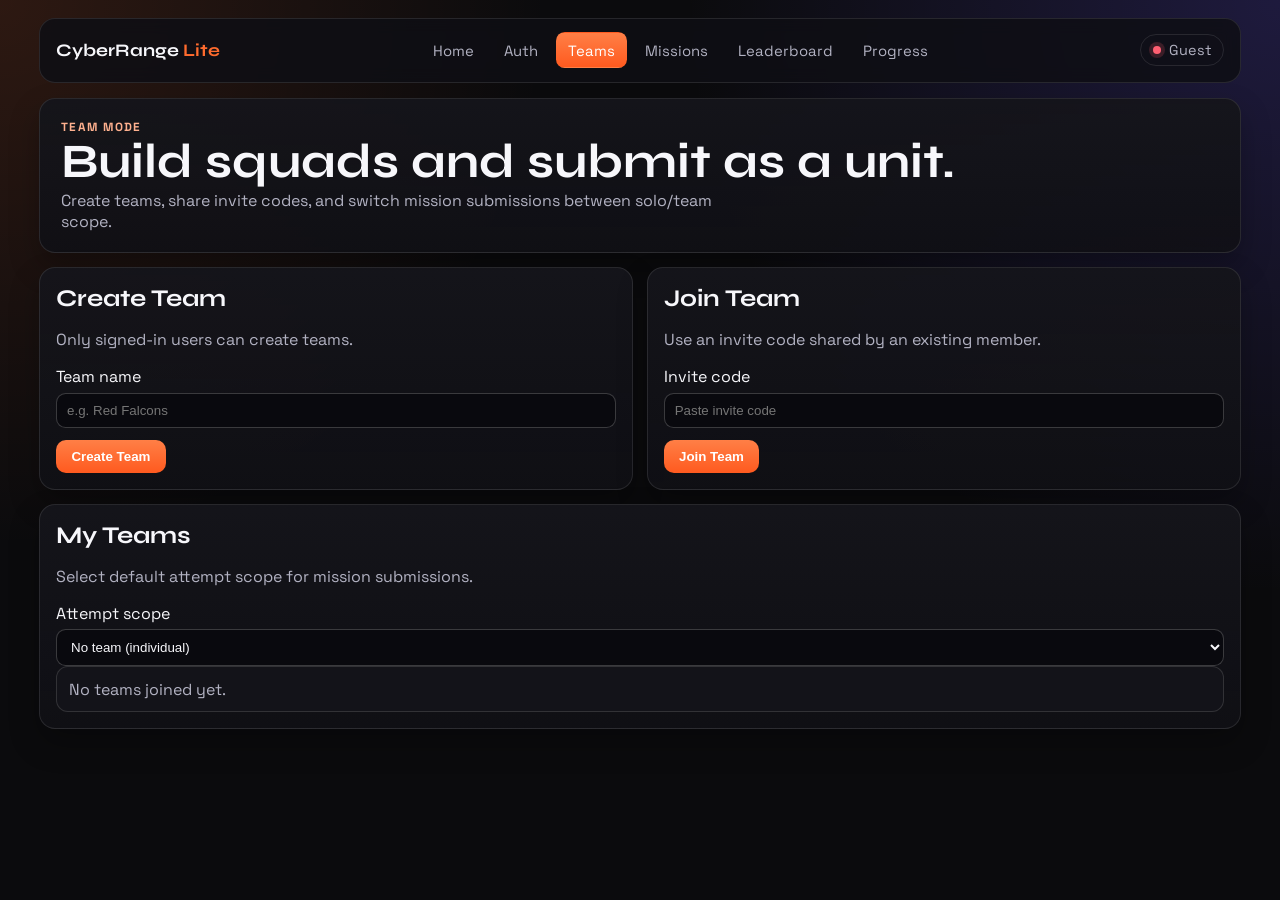
<file: frontend/teams.html>
<!doctype html>
<html lang="en">
  <head>
    <meta charset="UTF-8" />
    <meta name="viewport" content="width=device-width, initial-scale=1.0" />
    <title>CyberRange Lite · Teams</title>
    <link rel="preconnect" href="https://fonts.googleapis.com" />
    <link rel="preconnect" href="https://fonts.gstatic.com" crossorigin />
    <link
      href="https://fonts.googleapis.com/css2?family=Space+Grotesk:wght@400;500;700&family=Syne:wght@600;700;800&display=swap"
      rel="stylesheet"
    />
    <link rel="stylesheet" href="./style.css" />
  </head>
  <body>
    <div class="shell">
      <header class="topbar">
        <a class="brand" href="./index.html">CyberRange <span>Lite</span></a>
        <nav class="nav">
          <a data-nav="index" href="./index.html">Home</a>
          <a data-nav="auth" href="./auth.html">Auth</a>
          <a data-nav="teams" href="./teams.html">Teams</a>
          <a data-nav="missions" href="./missions.html">Missions</a>
          <a data-nav="leaderboard" href="./leaderboard.html">Leaderboard</a>
          <a data-nav="progress" href="./progress.html">Progress</a>
        </nav>
        <div class="auth-chip">
          <span id="auth-dot" class="dot"></span>
          <span id="auth-badge">Guest</span>
        </div>
      </header>

      <main class="page">
        <section class="hero-block">
          <p class="eyebrow">Team Mode</p>
          <h1>Build squads and submit as a unit.</h1>
          <p class="lead">Create teams, share invite codes, and switch mission submissions between solo/team scope.</p>
        </section>

        <section class="grid-2">
          <article class="card">
            <h2>Create Team</h2>
            <p>Only signed-in users can create teams.</p>
            <form id="create-team-form">
              <label>
                Team name
                <input id="team-name" minlength="3" maxlength="60" required placeholder="e.g. Red Falcons" />
              </label>
              <button type="submit">Create Team</button>
            </form>
          </article>

          <article class="card">
            <h2>Join Team</h2>
            <p>Use an invite code shared by an existing member.</p>
            <form id="join-team-form">
              <label>
                Invite code
                <input id="team-invite" minlength="6" maxlength="32" required placeholder="Paste invite code" />
              </label>
              <button type="submit">Join Team</button>
            </form>
          </article>
        </section>

        <section class="card">
          <h2>My Teams</h2>
          <p>Select default attempt scope for mission submissions.</p>
          <label>
            Attempt scope
            <select id="team-scope">
              <option value="">No team (individual)</option>
            </select>
          </label>
          <div id="teams-list" class="list"></div>
        </section>
      </main>
    </div>

    <div id="toast" class="toast" role="status" aria-live="polite"></div>
    <script src="./js/teams.js" type="module"></script>
  </body>
</html>
</file>
<file: frontend/style.css>
:root {
  color-scheme: dark;
  font-family: "Space Grotesk", system-ui, -apple-system, Segoe UI, Roboto, sans-serif;
  --bg: #0b0b0d;
  --bg-soft: #101015;
  --card: #141419;
  --line: rgba(255, 255, 255, 0.1);
  --text: #f7f7fb;
  --muted: #b2b2c2;
  --accent: #ff6b2e;
  --accent-2: #6b57ff;
  --pass: #45d483;
  --fail: #ff5f72;
}

* {
  box-sizing: border-box;
}

body {
  margin: 0;
  min-height: 100vh;
  color: var(--text);
  background:
    radial-gradient(circle at 0% 0%, rgba(255, 107, 46, 0.14), transparent 35%),
    radial-gradient(circle at 100% 0%, rgba(107, 87, 255, 0.2), transparent 38%),
    var(--bg);
}

a {
  color: inherit;
  text-decoration: none;
}

.shell {
  max-width: 1240px;
  margin: 0 auto;
  padding: 1.1rem 1.2rem 2.3rem;
}

.topbar {
  display: flex;
  align-items: center;
  gap: 1rem;
  justify-content: space-between;
  border: 1px solid var(--line);
  border-radius: 1rem;
  padding: 0.85rem 1rem;
  background: rgba(15, 15, 20, 0.86);
  position: sticky;
  top: 0.7rem;
  backdrop-filter: blur(8px);
  z-index: 20;
}

.brand {
  font-family: "Syne", "Space Grotesk", sans-serif;
  font-weight: 700;
  font-size: 1.1rem;
  white-space: nowrap;
}

.brand span {
  color: var(--accent);
}

.nav {
  display: flex;
  gap: 0.35rem;
  flex-wrap: wrap;
}

.nav a {
  padding: 0.46rem 0.7rem;
  border-radius: 0.55rem;
  color: var(--muted);
  font-size: 0.93rem;
  border: 1px solid transparent;
  transition: all 150ms ease;
}

.nav a:hover {
  border-color: var(--line);
  color: var(--text);
}

.nav a.active {
  background: linear-gradient(180deg, #ff7f46, #ff5a1f);
  color: #fff;
}

.auth-chip {
  display: flex;
  gap: 0.45rem;
  align-items: center;
  color: var(--muted);
  font-size: 0.9rem;
  border: 1px solid var(--line);
  border-radius: 999px;
  padding: 0.36rem 0.7rem;
  white-space: nowrap;
}

.dot {
  width: 0.55rem;
  height: 0.55rem;
  border-radius: 999px;
  background: var(--fail);
  box-shadow: 0 0 0 4px rgba(255, 95, 114, 0.18);
}

.dot.ok {
  background: var(--pass);
  box-shadow: 0 0 0 4px rgba(69, 212, 131, 0.18);
}

.page {
  margin-top: 0.95rem;
  display: grid;
  gap: 0.85rem;
}

.hero-block,
.card {
  border: 1px solid var(--line);
  border-radius: 1rem;
  background: linear-gradient(180deg, rgba(21, 21, 27, 0.96), rgba(16, 16, 21, 0.9));
  box-shadow: 0 14px 30px rgba(0, 0, 0, 0.26);
}

.hero-block {
  padding: 1.3rem;
}

.hero-block h1 {
  margin: 0.3rem 0;
  font-family: "Syne", "Space Grotesk", sans-serif;
  line-height: 0.95;
  font-size: clamp(1.8rem, 5vw, 3rem);
}

.eyebrow {
  margin: 0;
  color: #ffb18f;
  letter-spacing: 0.12em;
  text-transform: uppercase;
  font-size: 0.74rem;
  font-weight: 700;
}

.lead {
  margin: 0.2rem 0 0;
  color: var(--muted);
  max-width: 680px;
}

.hero-actions {
  margin-top: 1rem;
  display: flex;
  gap: 0.55rem;
}

.btn {
  display: inline-flex;
  align-items: center;
  justify-content: center;
  border-radius: 0.62rem;
  padding: 0.56rem 0.95rem;
  font-weight: 600;
  border: 1px solid transparent;
  background: linear-gradient(180deg, #ff7f46, #ff5a1f);
  color: #fff;
}

.btn.ghost {
  background: rgba(107, 87, 255, 0.2);
  border-color: rgba(107, 87, 255, 0.48);
}

.stats-grid {
  display: grid;
  gap: 0.8rem;
  grid-template-columns: repeat(3, minmax(0, 1fr));
}

.stat {
  padding: 0.85rem 0.95rem;
  display: flex;
  flex-direction: column;
  gap: 0.28rem;
}

.stat span {
  color: var(--muted);
  font-size: 0.84rem;
  text-transform: uppercase;
  letter-spacing: 0.08em;
}

.stat strong {
  font-size: 1.25rem;
  font-family: "Syne", "Space Grotesk", sans-serif;
}

.feature-grid {
  display: grid;
  gap: 0.85rem;
  grid-template-columns: repeat(2, minmax(0, 1fr));
}

.feature {
  padding: 1rem;
}

.feature h2 {
  margin: 0;
}

.feature p {
  margin: 0.35rem 0 0.8rem;
  color: var(--muted);
}

.feature a {
  color: #ffb79a;
}

.notice {
  padding: 0.85rem 0.95rem;
}

.grid-2 {
  display: grid;
  gap: 0.85rem;
  grid-template-columns: repeat(2, minmax(0, 1fr));
}

.card {
  padding: 1rem;
}

.card h2 {
  margin: 0;
  font-family: "Syne", "Space Grotesk", sans-serif;
}

.card p {
  color: var(--muted);
}

.card.full {
  grid-column: 1 / span 2;
}

.list {
  display: flex;
  flex-direction: column;
  gap: 0.65rem;
}

.item {
  border: 1px solid rgba(255, 255, 255, 0.13);
  border-radius: 0.75rem;
  padding: 0.72rem;
  background: rgba(20, 20, 26, 0.9);
}

.meta {
  display: flex;
  flex-wrap: wrap;
  gap: 0.4rem;
  margin-top: 0.45rem;
}

.pill {
  border: 1px solid rgba(255, 255, 255, 0.24);
  border-radius: 999px;
  padding: 0.12rem 0.5rem;
  font-size: 0.74rem;
  color: #ebeaf9;
}

label {
  display: flex;
  flex-direction: column;
  gap: 0.35rem;
  margin-top: 0.75rem;
}

select,
textarea,
input {
  background: rgba(10, 10, 14, 0.95);
  color: var(--text);
  border: 1px solid rgba(255, 255, 255, 0.2);
  border-radius: 0.6rem;
  padding: 0.56rem 0.62rem;
  width: 100%;
}

textarea:focus,
input:focus,
select:focus {
  outline: none;
  border-color: rgba(255, 107, 46, 0.8);
  box-shadow: 0 0 0 3px rgba(255, 107, 46, 0.28);
}

button {
  background: linear-gradient(180deg, #ff7f46, #ff5a1f);
  color: #fff;
  border: none;
  border-radius: 0.62rem;
  padding: 0.56rem 0.95rem;
  margin-top: 0.78rem;
  cursor: pointer;
  font-weight: 600;
}

button.secondary {
  background: linear-gradient(180deg, #7a6de8, #5f4cd5);
}

.button-row {
  display: flex;
  gap: 0.55rem;
}

.tab-row {
  display: flex;
  gap: 0.5rem;
  margin: 0.75rem 0 0.8rem;
}

.tab {
  margin-top: 0;
  background: rgba(107, 87, 255, 0.25);
}

.tab.active {
  background: linear-gradient(180deg, #ff7f46, #ff5a1f);
}

table {
  width: 100%;
  border-collapse: collapse;
  border: 1px solid rgba(255, 255, 255, 0.12);
  border-radius: 0.72rem;
  overflow: hidden;
}

th,
td {
  border-bottom: 1px solid rgba(255, 255, 255, 0.1);
  padding: 0.56rem 0.4rem;
  text-align: left;
}

thead {
  background: rgba(107, 87, 255, 0.18);
}

.result {
  margin-top: 0.8rem;
  border: 1px solid rgba(255, 255, 255, 0.18);
  border-radius: 0.72rem;
  padding: 0.8rem;
  min-height: 2.4rem;
  background: rgba(14, 14, 19, 0.88);
}

.result.pass {
  border-color: rgba(69, 212, 131, 0.56);
  background: rgba(17, 52, 35, 0.35);
}

.result.fail {
  border-color: rgba(255, 95, 114, 0.56);
  background: rgba(80, 22, 35, 0.32);
}

.muted {
  color: var(--muted);
}

.toast {
  position: fixed;
  right: 1rem;
  bottom: 1rem;
  padding: 0.62rem 0.85rem;
  border-radius: 0.65rem;
  background: rgba(16, 16, 21, 0.96);
  border: 1px solid rgba(255, 255, 255, 0.24);
  color: var(--text);
  opacity: 0;
  transform: translateY(10px);
  pointer-events: none;
  transition: all 220ms ease;
}

.toast.show {
  opacity: 1;
  transform: translateY(0);
}

@media (max-width: 1000px) {
  .topbar {
    flex-direction: column;
    align-items: stretch;
  }

  .nav {
    justify-content: space-between;
  }

  .feature-grid,
  .stats-grid,
  .grid-2 {
    grid-template-columns: 1fr;
  }

  .card.full {
    grid-column: 1;
  }
}
</file>
